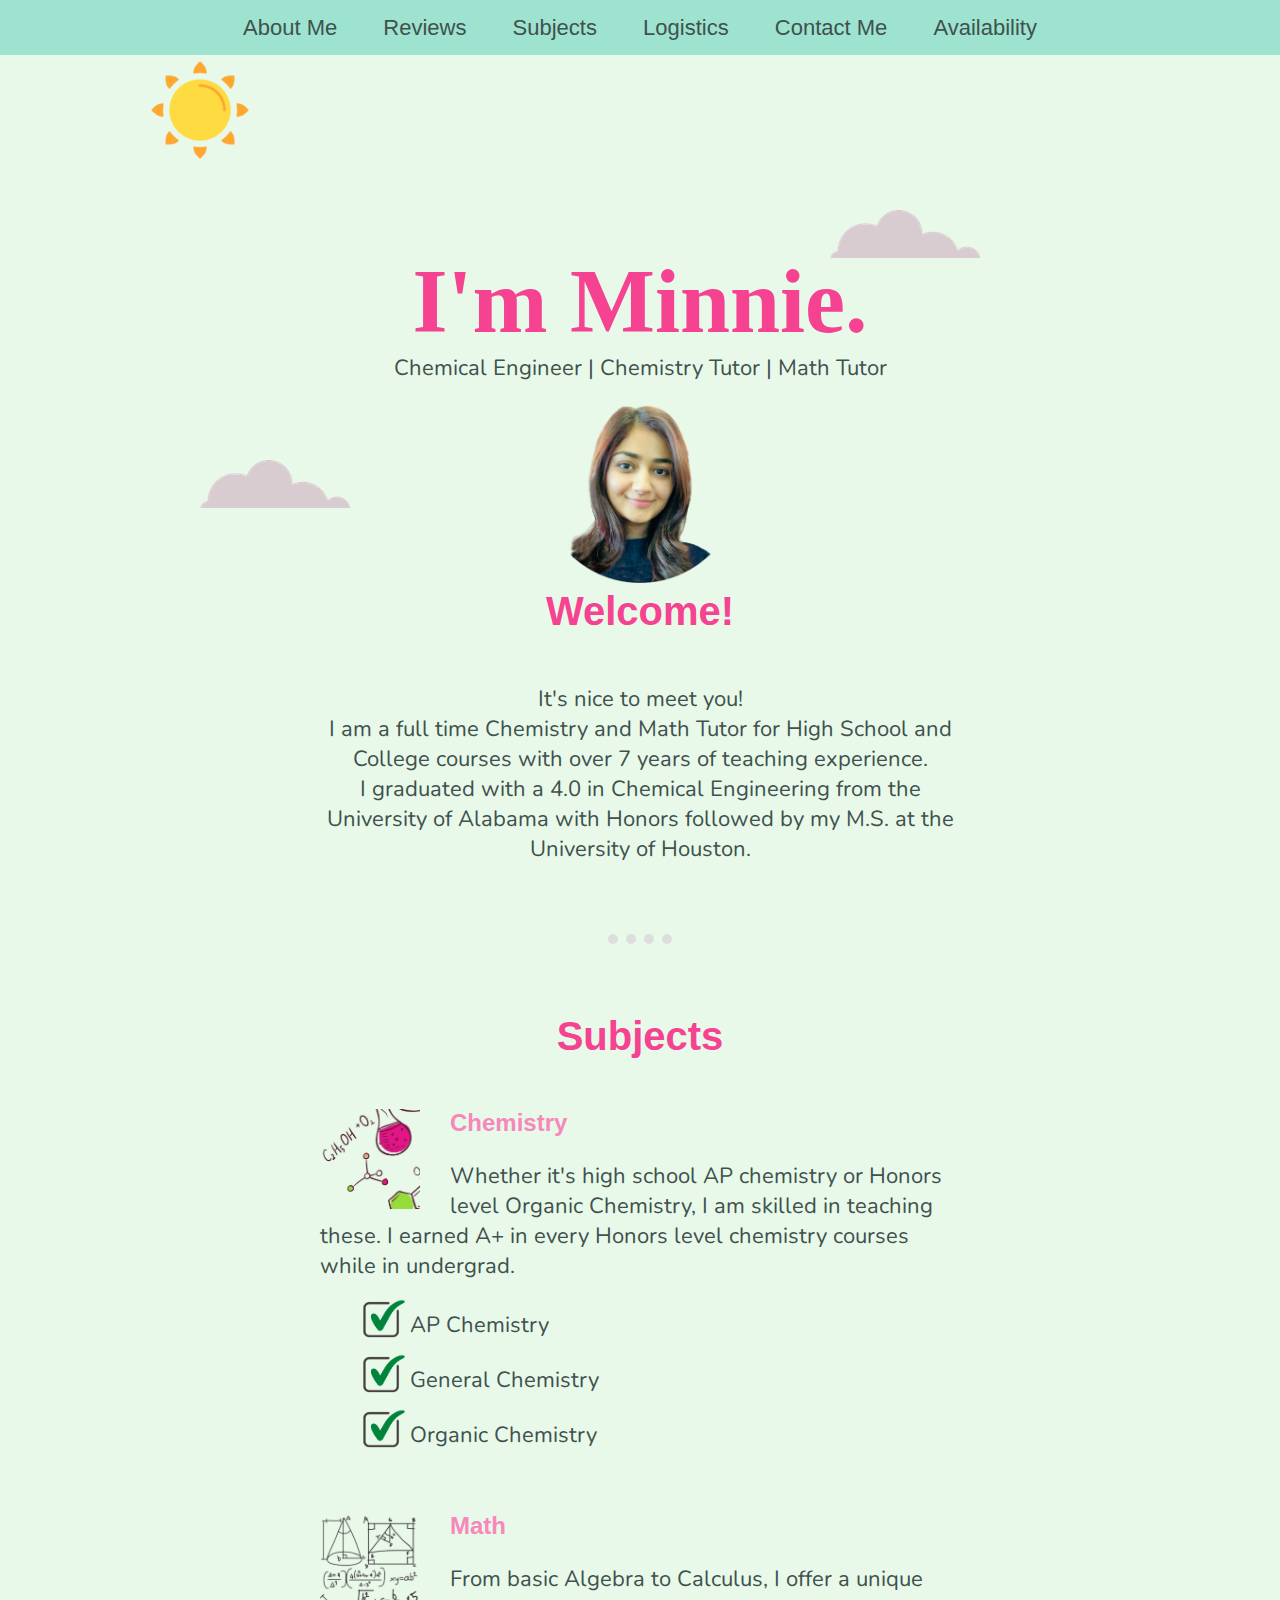
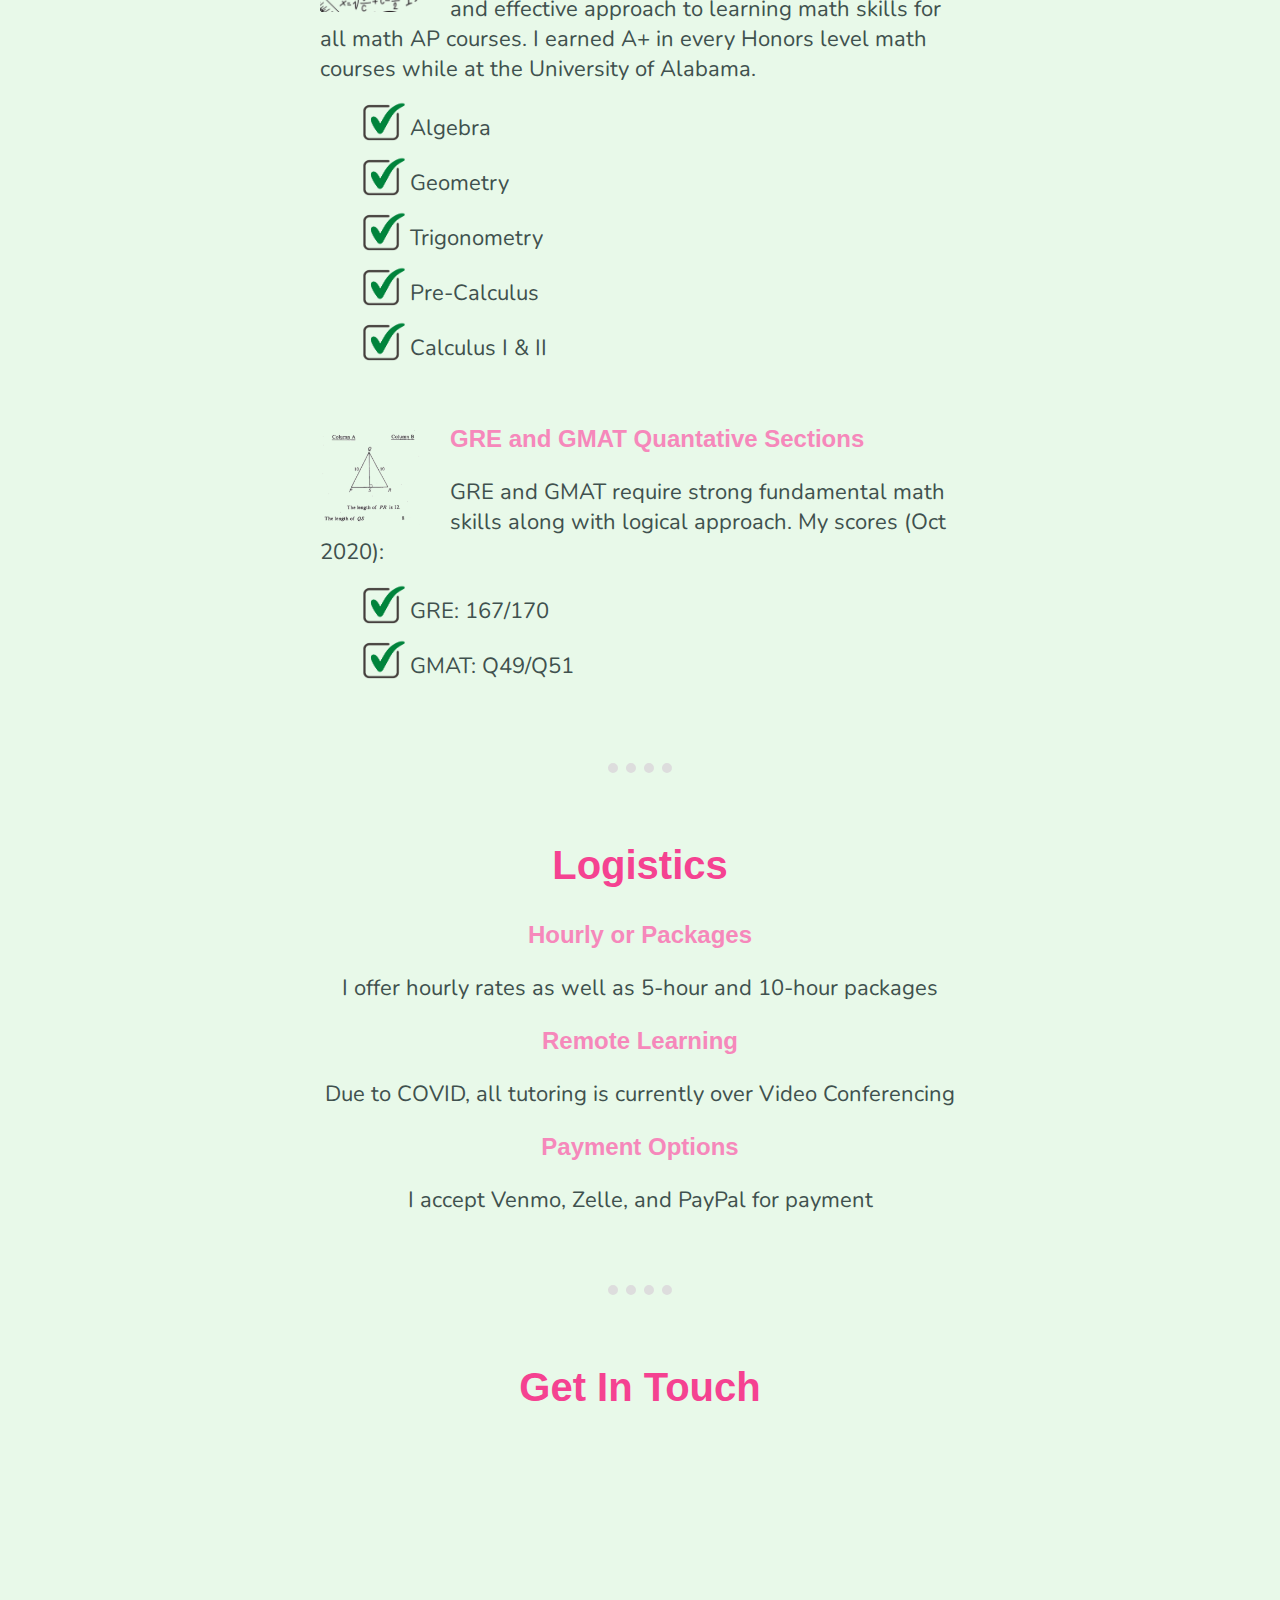
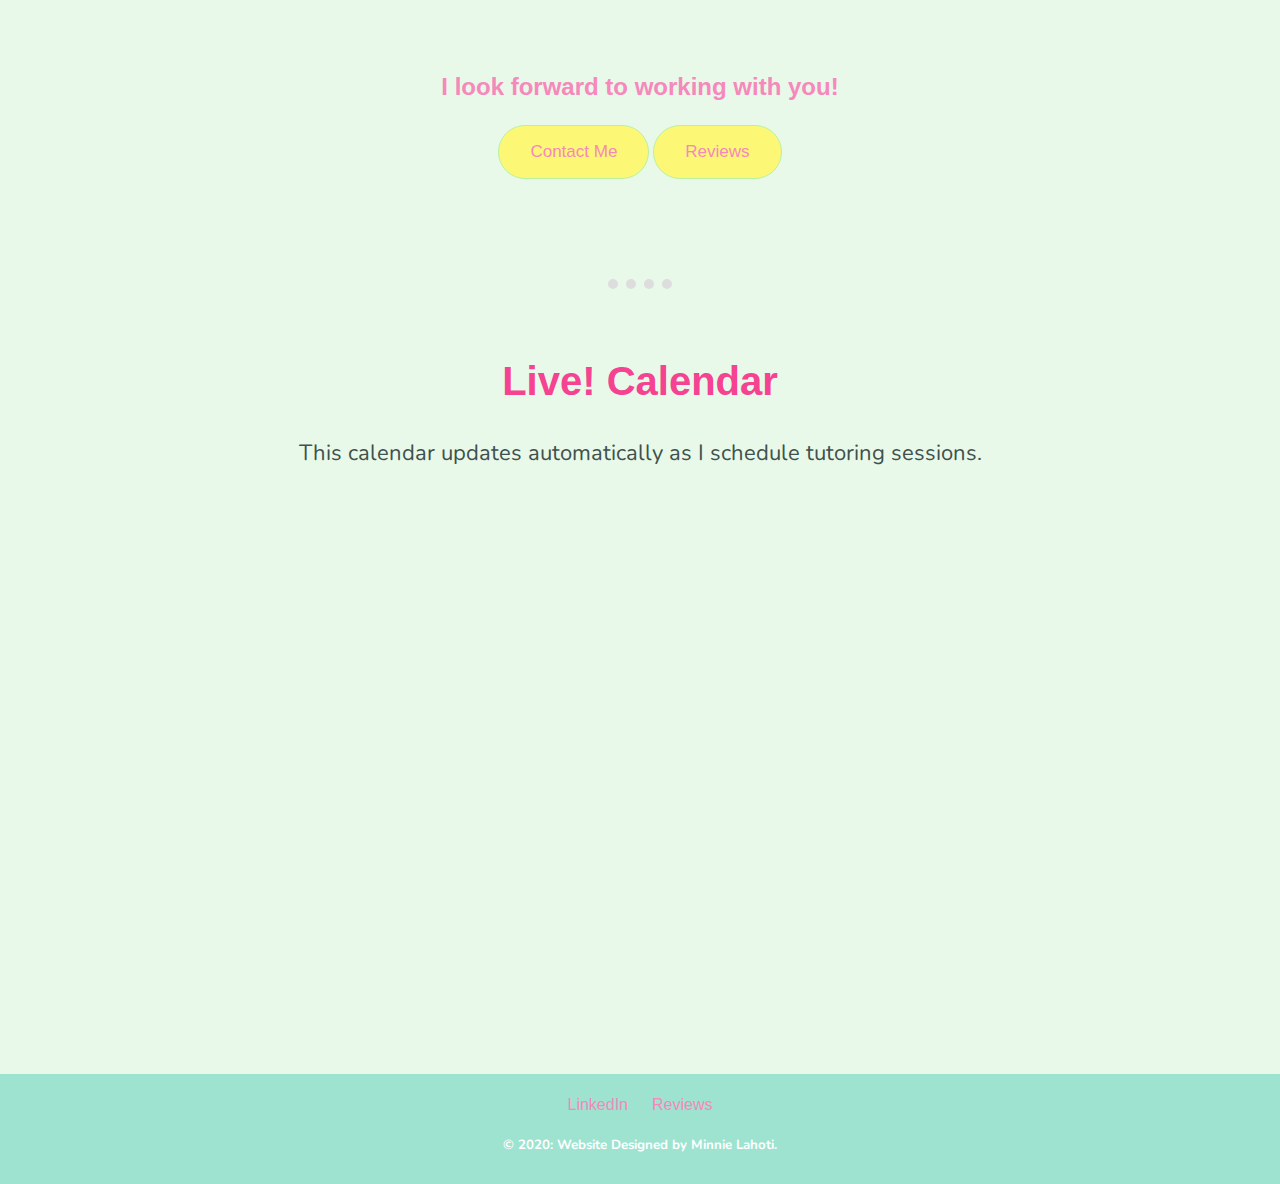
<file: index.html>
<!DOCTYPE html>




<html lang="en" dir="ltr">

<head>
  <meta charset="utf-8">
  <meta name="description" content="Minnie Lahoti is a private chemistry and math tutor for high school and university courses">
  <meta name="author" content="Minnie Lahoti">
  <title> Minnie Lahoti</title>
  <link rel="stylesheet" href="css/styles.css">
  <link rel="icon" href="images/minnie-emoji.ico">
  <link href="https://fonts.googleapis.com/css2?family=Clicker+Script&family=Nunito&family=Rochester&display=swap" rel="stylesheet">

  <!-- Global site tag (gtag.js) - Google Analytics -->
  <script async src="https://www.googletagmanager.com/gtag/js?id=G-JCYTXG940L"></script>
  <script>
    window.dataLayer = window.dataLayer || [];

    function gtag() {
      dataLayer.push(arguments);
    }
    gtag('js', new Date());

    gtag('config', 'G-JCYTXG940L');
  </script>

</head>



<body>
  <div class = "navigation_bar">
    <a class = "active" href = "#About Me"> About Me </a>
    <a class = "Reviews" href = "reviews.html"> Reviews </a>
    <a class = "Subjects" href = "#Subjects"> Subjects </a>
    <a class = "Logistics" href = "#Logistics"> Logistics </a>
    <a class = "Contact Me" href = "#Contactme"> Contact Me </a>
    <a class = "Availability" href = "#Availability"> Availability </a>
  </div>



  <div class='sun-div'>
    <img class='sun' src="images/sun.png" alt="">
  </div>


  <div class="Top_Container">
    <img id = "About Me" class="top-cloud " src="images/cloud.png" alt="cloud">
    <h1>I'm Minnie.</h1>
    <p> Chemical Engineer | Chemistry Tutor | Math Tutor</p>
    <img class="bottom-cloud" src="images/cloud.png" alt="cloud">
    <!-- <img class='trees' src="images/trees.png" alt="trees"> -->
  </div>


  <div class="middle-container">
    <div class="profile">
      <img class="profile-pic" src="images/Minnie_round.png" alt="minnie_profile">
      <h2>Welcome!</h2>
    </div>

    <div class="introduction">
      <p>It's nice to meet you!</p>
      <p> I am a full time Chemistry and Math Tutor for High School and College courses with over 7 years of teaching experience. </p>
      <p> I graduated with a 4.0 in Chemical Engineering from the University of Alabama with Honors followed by my M.S. at the University of Houston.</p>
    </div>

    <hr id = "Subjects">

    <div class="skills">
      <h2>Subjects</h2>

      <div class="skill-row">
        <img class="icons" src="images/chemistry_icon.png" alt="chemistry_icon">
        <h3>Chemistry</h3>
        <p>Whether it's high school AP chemistry or Honors level Organic Chemistry, I am skilled in teaching these. I earned A+ in every Honors level chemistry courses while in undergrad. </p>
        <ul>
          <li> AP Chemistry</li>
          <li> General Chemistry</li>
          <li>Organic Chemistry</li>
        </ul>

      </div>

      <div class="skill-row">
        <img class='icons' src="images/math_icon.png" alt="math" align=center>
        <h3>Math</h3>
        <p>From basic Algebra to Calculus, I offer a unique and effective approach to learning math skills for all math AP courses. I earned A+ in every Honors level math courses while at the University of Alabama.</p>
        <ul>
          <li> Algebra </li>
          <li> Geometry </li>
          <li> Trigonometry </li>
          <li> Pre-Calculus </li>
          <li> Calculus I & II </li>
        </ul>
      </div>

      <div class="skill-row">
        <img class='front-end' src="images/gre_icon.png" alt="gre">
        <h3>GRE and GMAT Quantative Sections</h3>
        <p>GRE and GMAT require strong fundamental math skills along with logical approach. My scores (Oct 2020):

          <ul>
            <li> GRE: 167/170 </li>
            <li> GMAT: Q49/Q51 </li>
          </ul>
      </div>

      <hr id ="Logistics">

      <div class='introduction'>
        <h2> Logistics </h2>
        <h3> Hourly or Packages</h3>
        <p> I offer hourly rates as well as 5-hour and 10-hour packages </p>
        <h3> Remote Learning</h3>
        <p> Due to COVID, all tutoring is currently over Video Conferencing</p>
        <h3> Payment Options</h3>
        <p> I accept Venmo, Zelle, and PayPal for payment</p>
      </div>

    </div>

    <hr id = "Contactme">
    <div class="contact-me">
      <h2>Get In Touch</h2>
      <iframe src="https://giphy.com/embed/mYcXQck4Uf6V0id3jf" width="200" height="200" frameBorder="0" class="giphy-embed" allowFullScreen></iframe>
      <h3>I look forward to working with you! </h3>
      <p></p>
      <a class="myButton" href="mailto:minnie.lahoti.tutor@gmail.com">Contact Me</a>
      <a class="myButton" href="reviews.html">Reviews</a>

    </div>
    <hr id = "Availability">
    <h2> Live! Calendar </h2>
    <p> This calendar updates automatically as I schedule tutoring sessions. </p>
    <!-- <p>If you see a slot you want, email me and we can get you scheduled!</p><br> -->
    <!-- <p> <font size = "6">I am fully booked and no longer accepting students for Fall 2021 </font></p><br> -->

    <iframe src="https://calendar.google.com/calendar/embed?height=700&amp;wkst=2&amp;bgcolor=%23e8f9e9&amp;ctz=America%2FChicago&amp;src=b244cXVtOTNmaTRibDMyMXNxZWMxOHUxaGNAZ3JvdXAuY2FsZW5kYXIuZ29vZ2xlLmNvbQ&amp;color=%23E4C441&amp;mode=WEEK&amp;showTitle=1&amp;showCalendars=0&amp;showTabs=1&amp;showPrint=0" style="border-width:0" width="800" height="600" frameborder="0" scrolling="no"></iframe>

  <div class="bottom-container">
    <a class="footer-link" href="https://www.linkedin.com/in/minnielahoti/">LinkedIn</a>
    <a class="footer-link" href="reviews.html">Reviews</a>

    <h5>© 2020: Website Designed by Minnie Lahoti.</h5>
  </div>
</body>

</html>
</file>
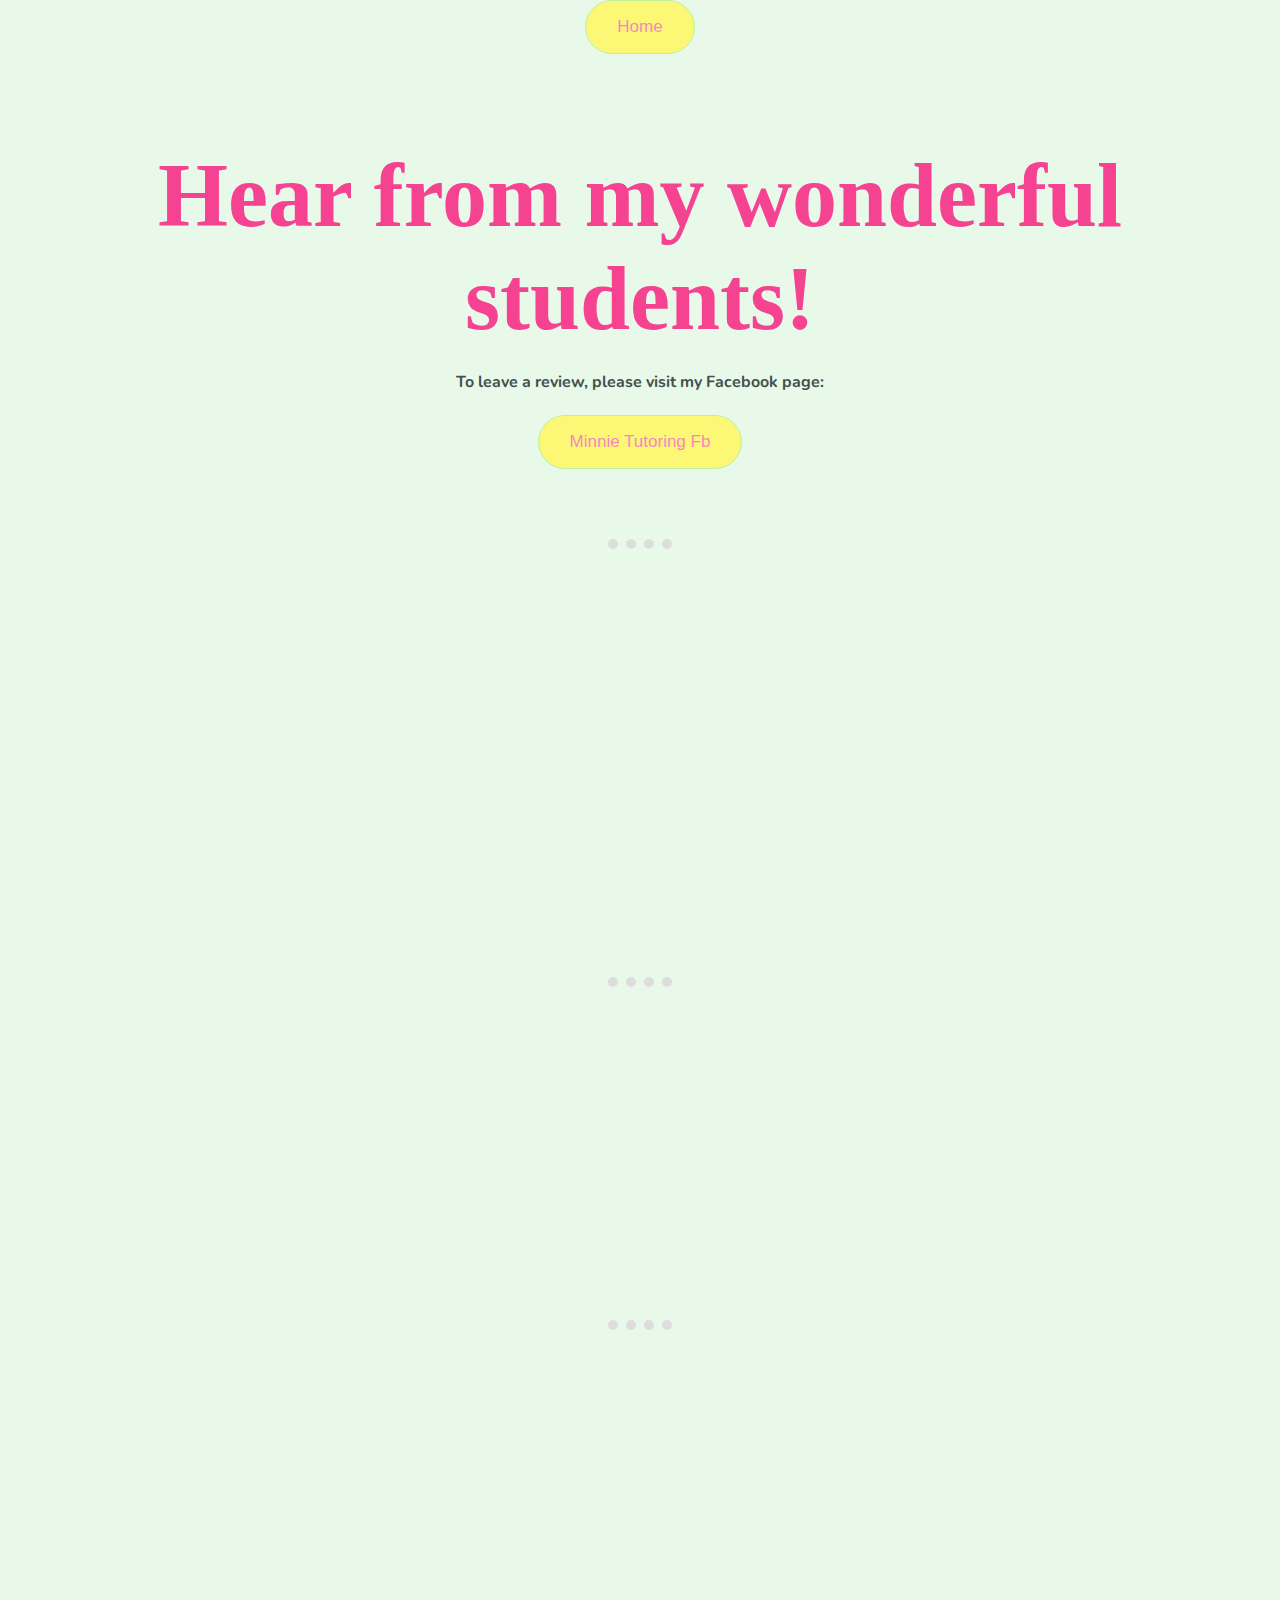
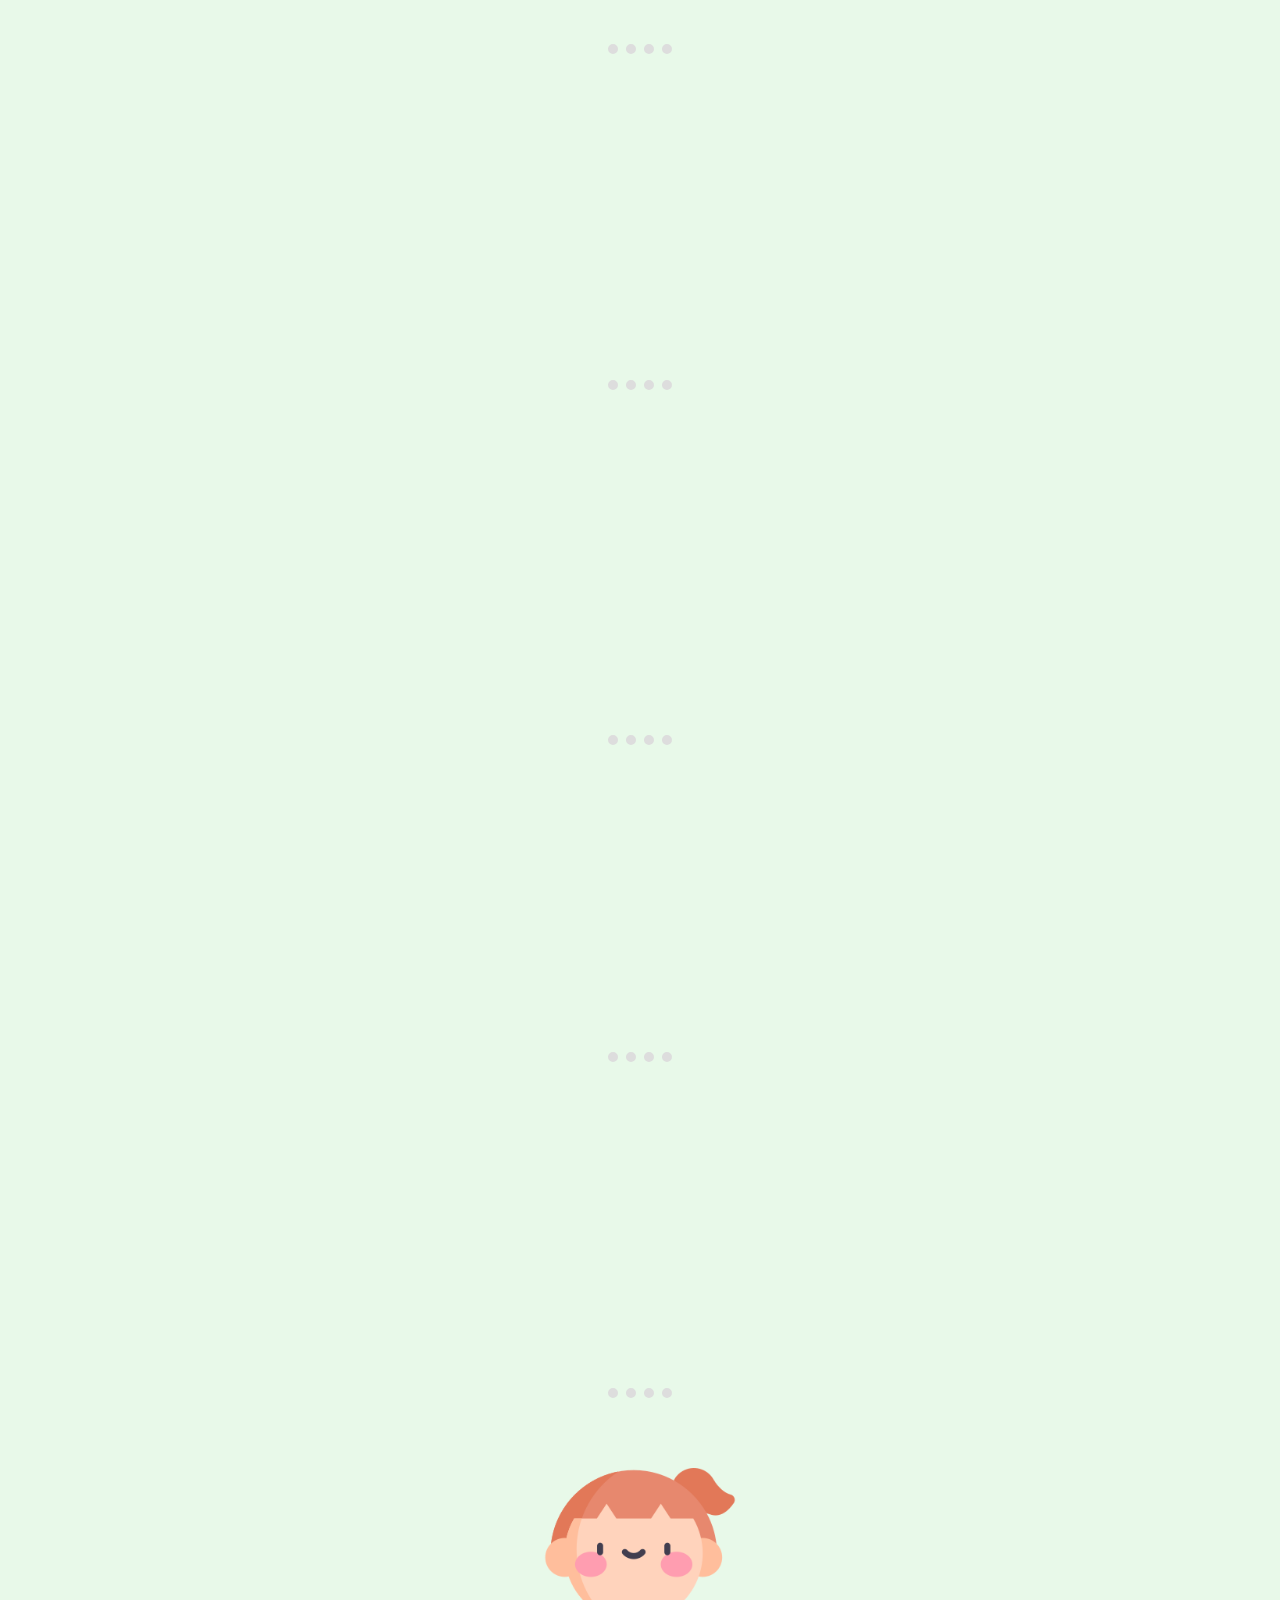
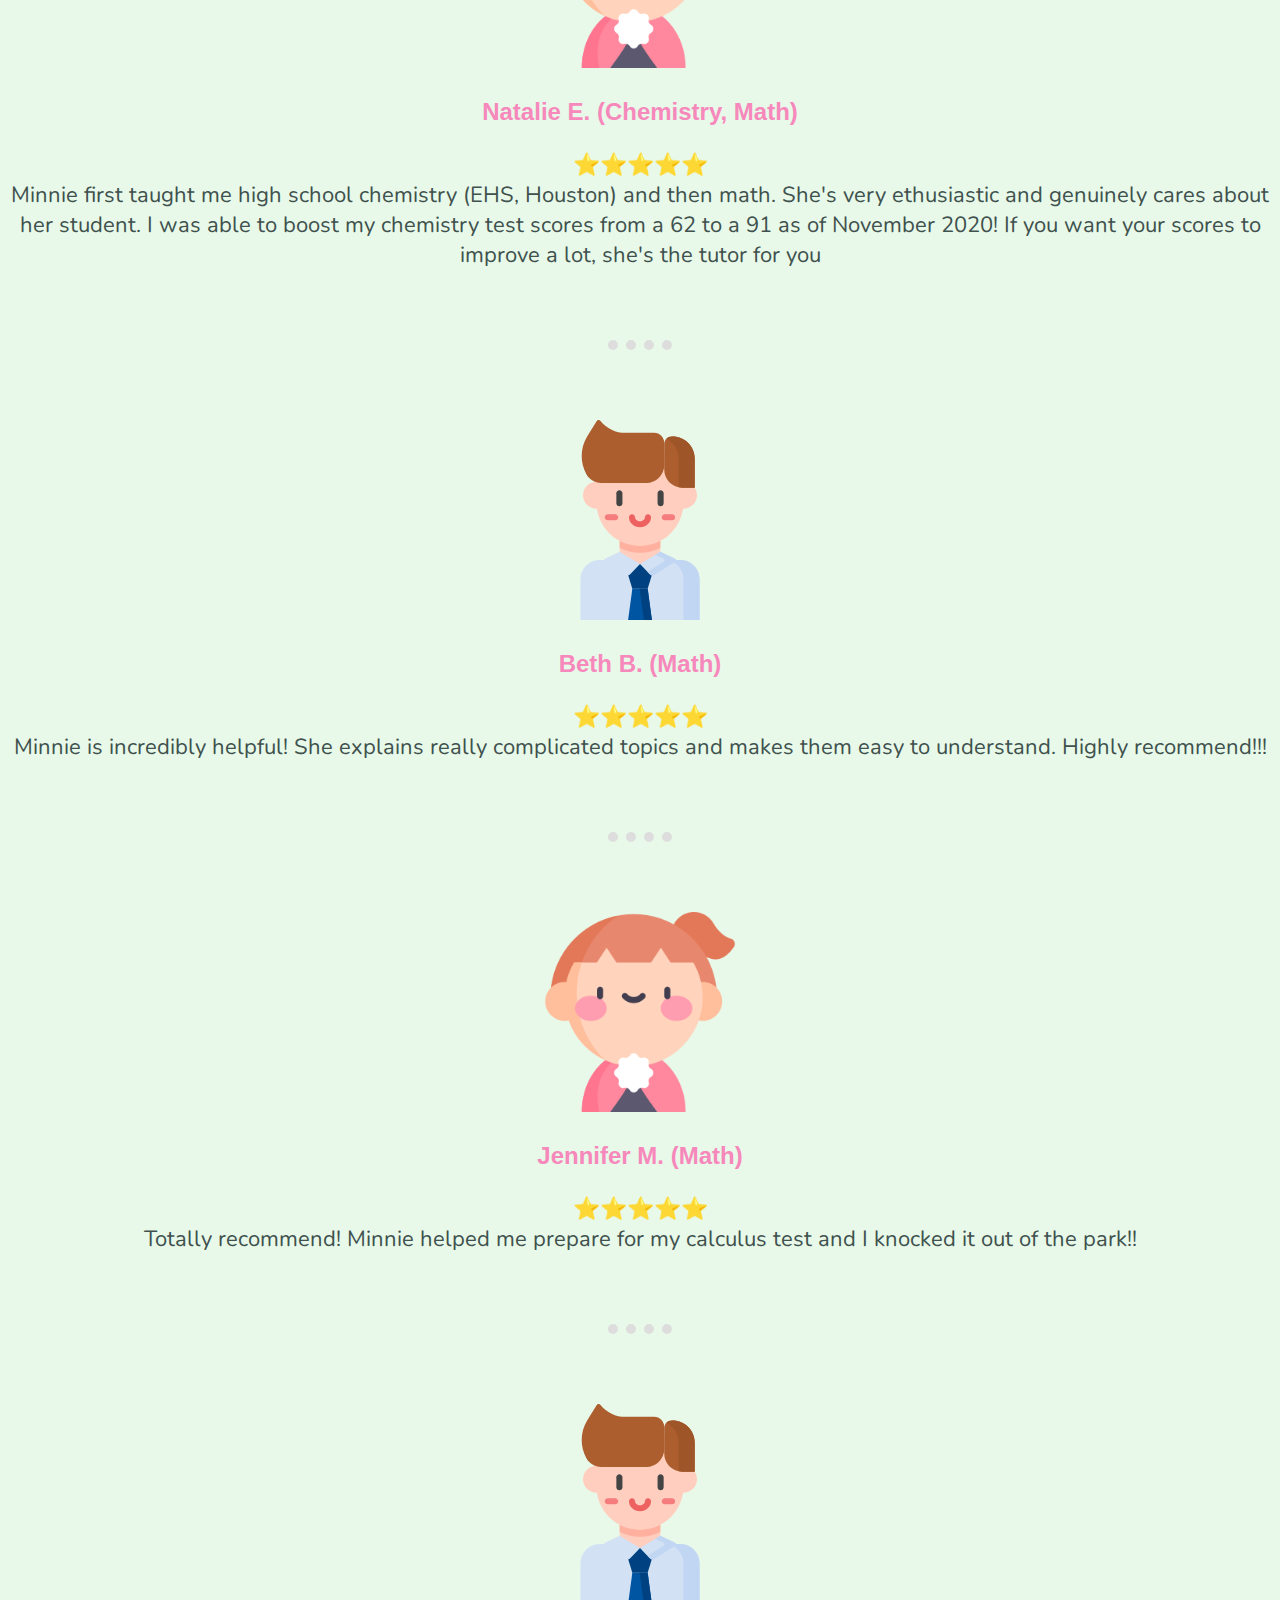
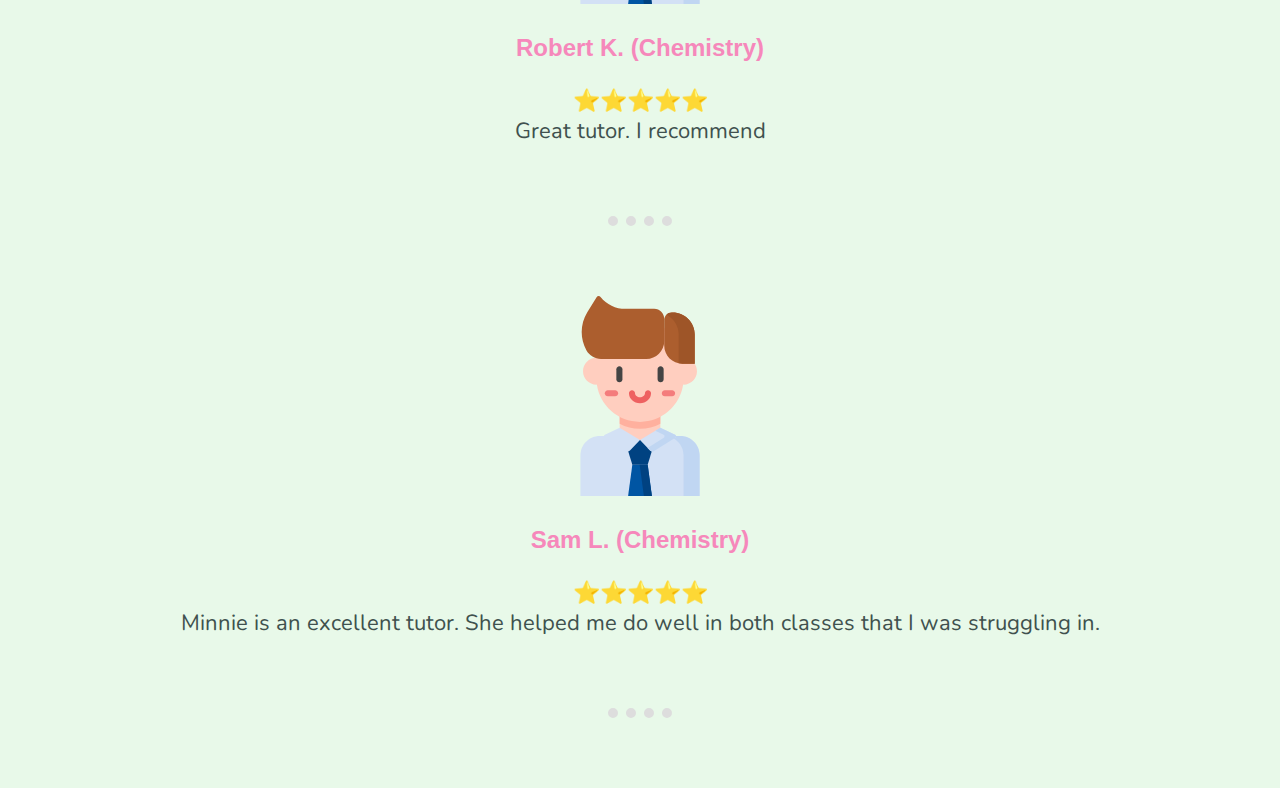
<file: reviews.html>
<!DOCTYPE html>
<html lang="en" dir="ltr">

<head>
  <meta charset="utf-8">
  <title> Minnie Lahoti</title>
  <link rel="stylesheet" href="css/styles.css">
  <link rel="icon" href="images/minnie-emoji.ico">
  <link href="https://fonts.googleapis.com/css2?family=Clicker+Script&family=Nunito&family=Rochester&display=swap" rel="stylesheet">


  <!-- Global site tag (gtag.js) - Google Analytics -->
  <script async src="https://www.googletagmanager.com/gtag/js?id=G-JCYTXG940L"></script>
  <script>
    window.dataLayer = window.dataLayer || [];

    function gtag() {
      dataLayer.push(arguments);
    }
    gtag('js', new Date());

    gtag('config', 'G-JCYTXG940L');
  </script>

</head>

<body style="background-color:#e8f9e9">
  <!-- To add facebook reviews -->

  <div class='Top-container'>
    <a class="myButton" href="index.html">Home</a>
    <h1>Hear from my wonderful students! </h1>
    <h4>To leave a review, please visit my Facebook page:</h4>
    <a class="myButton" href="https://www.facebook.com/minnietutoring2020/">Minnie Tutoring Fb</a>
    <hr>
  </div>

  <div class='review'>
    <iframe src="https://www.facebook.com/plugins/post.php?href=https%3A%2F%2Fwww.facebook.com%2Fella.hart.10236115%2Fposts%2F454950882347003&width=500&show_text=true&height=282&appId" width="500" height="282" style="border:none;overflow:hidden"
      scrolling="no" frameborder="0" allowfullscreen="true" allow="autoplay; clipboard-write; encrypted-media; picture-in-picture; web-share"></iframe>
    <hr>
    <iframe src="https://www.facebook.com/plugins/post.php?href=https%3A%2F%2Fwww.facebook.com%2Fpermalink.php%3Fstory_fbid%3D1645109725681080%26id%3D100005462054887&width=500&show_text=true&height=187&appId" width="500" height="187"
      style="border:none;overflow:hidden" scrolling="no" frameborder="0" allowfullscreen="true" allow="autoplay; clipboard-write; encrypted-media; picture-in-picture; web-share"></iframe>
    <hr>
    <iframe src="https://www.facebook.com/plugins/post.php?href=https%3A%2F%2Fwww.facebook.com%2Fturner.freese%2Fposts%2F880559586068280&width=500&show_text=true&height=263&appId" width="500" height="263" style="border:none;overflow:hidden"
      scrolling="no" frameborder="0" allowfullscreen="true" allow="autoplay; clipboard-write; encrypted-media; picture-in-picture; web-share"></iframe>
    <hr>
    <iframe src="https://www.facebook.com/plugins/post.php?href=https%3A%2F%2Fwww.facebook.com%2Fpermalink.php%3Fstory_fbid%3D1325310247840043%26id%3D100010832415427&width=500&show_text=true&height=270&appId" width="500" height="270"
      style="border:none;overflow:hidden" scrolling="no" frameborder="0" allowfullscreen="true" allow="autoplay; clipboard-write; encrypted-media; picture-in-picture; web-share"></iframe>
    <hr>
    <iframe src="https://www.facebook.com/plugins/post.php?href=https%3A%2F%2Fwww.facebook.com%2Fpermalink.php%3Fstory_fbid%3D843924519508722%26id%3D100016735454928&width=500&show_text=true&height=251&appId" width="500" height="251"
      style="border:none;overflow:hidden" scrolling="no" frameborder="0" allowfullscreen="true" allow="autoplay; clipboard-write; encrypted-media; picture-in-picture; web-share"></iframe>
    <hr>
    <iframe src="https://www.facebook.com/plugins/post.php?href=https%3A%2F%2Fwww.facebook.com%2Fkendall.skinner.18%2Fposts%2F828444747730865&width=500" width="500" height="199" style="border:none;overflow:hidden" scrolling="no" frameborder="0"
      allowfullscreen="true" allow="autoplay; clipboard-write; encrypted-media; picture-in-picture; web-share"></iframe>
    <hr>
    <iframe src="https://www.facebook.com/plugins/post.php?href=https%3A%2F%2Fwww.facebook.com%2Fmalorie.smith2%2Fposts%2F3473006919420011&width=500" width="500" height="161" style="border:none;overflow:hidden" scrolling="no" frameborder="0"
      allowfullscreen="true" allow="autoplay; clipboard-write; encrypted-media; picture-in-picture; web-share"></iframe>
    <hr>
    <iframe src="https://www.facebook.com/plugins/post.php?href=https%3A%2F%2Fwww.facebook.com%2Fmelissa.hopkins.7121614%2Fposts%2F181054773649417&width=500" width="500" height="180" style="border:none;overflow:hidden" scrolling="no" frameborder="0"
      allowfullscreen="true" allow="autoplay; clipboard-write; encrypted-media; picture-in-picture; web-share"></iframe>
    <hr>
    <iframe src="https://www.facebook.com/plugins/post.php?href=https%3A%2F%2Fwww.facebook.com%2Fbansal.shah%2Fposts%2F3555196571194544&width=500" width="500" height="199" style="border:none;overflow:hidden" scrolling="no" frameborder="0"
      allowfullscreen="true" allow="autoplay; encrypted-media; picture-in-picture; web-share"></iframe>
    <hr>
    <iframe src="https://www.facebook.com/plugins/post.php?href=https%3A%2F%2Fwww.facebook.com%2Fjerald.barbe%2Fposts%2F3070863599679783&width=500" width="500" height="161" style="border:none;overflow:hidden" scrolling="no" frameborder="0"
      allowfullscreen="true" allow="autoplay; clipboard-write; encrypted-media; picture-in-picture; web-share"></iframe>
    <hr>
    <iframe src="https://www.facebook.com/plugins/post.php?href=https%3A%2F%2Fwww.facebook.com%2Fdisha.gurnani.9%2Fposts%2F3739156749462859&width=500" width="500" height="180" style="border:none;overflow:hidden" scrolling="no" frameborder="0"
      allowfullscreen="true" allow="autoplay; clipboard-write; encrypted-media; picture-in-picture; web-share"></iframe>
    <hr>


    <img class="profile-pic" src="images/girl.png" alt="female">
    <h3>Natalie E. (Chemistry, Math)</h3>
    <p>⭐️⭐️⭐️⭐️⭐️</p>
    <p>Minnie first taught me high school chemistry (EHS, Houston) and then math.
      She's very ethusiastic and genuinely cares about her student.
      I was able to boost my chemistry test scores from a 62 to a 91 as of November 2020!
      If you want your scores to improve a lot, she's the tutor for you </p>
    <hr>

    <img class="profile-pic" src="images/male.svg" alt="male">
    <h3>Beth B. (Math)</h3>
    <p>⭐️⭐️⭐️⭐️⭐️</p>
    <p>Minnie is incredibly helpful!
      She explains really complicated topics and makes them easy to understand.
      Highly recommend!!!</p>
    <hr>

    <img class="profile-pic" src="images/girl.png" alt="male">
    <h3>Jennifer M. (Math)</h3>
    <p>⭐️⭐️⭐️⭐️⭐️</p>
    <p>Totally recommend! Minnie helped me prepare for my calculus test and I knocked it out of the park!!</p>
    <hr>

    <img class="profile-pic" src="images/male.svg" alt="male">
    <h3>Robert K. (Chemistry)</h3>
    <p>⭐️⭐️⭐️⭐️⭐️</p>
    <p>Great tutor. I recommend</p>
    <hr>

    <img class="profile-pic" src="images/male.svg" alt="male">
    <h3>Sam L. (Chemistry)</h3>
    <p>⭐️⭐️⭐️⭐️⭐️</p>
    <p>Minnie is an excellent tutor. She helped me do well in both classes that I was struggling in.</p>
    <hr>

  </div>


</body>
</file>
<file: css/styles.css>
div {
  margin: 0;
  text-align: center;
}

hr {
  width: 5%;
  border-style: dotted none none none;
  border-width: 10px;
  color: #dddddd;
  margin: 70px auto 70px auto;
}

.sun-div {
  background-color: #e8f9e9;
}

h1 {
  font-family: 'Rochester', cursive;
  margin: 0;
  font-size: 5.625rem;
  color: #f54291;

  padding-top: 90px;
}

h2 {
  font-size: 2.5rem;
  font-family: 'Nurito', sans-serif;
  color: #f54291;

  margin-top: 0;
}

h3 {
  font-family: 'Nurito', sans-serif;
  font-size: 1.5rem;
  color: #f688bb;
}

h5 {
  color: white;
  padding-top: 20px;
  margin: 0
}

body {
  margin: 0;
  font-family: 'Nunito', sans-serif;
  display: block;
  color: #40514E;
}

p {
  font-size: 22px;
  margin: 0;
}

.Top_Container {
  background-color: #e8f9e9;
  position: relative;
}

.top-cloud {
  position: absolute;
  right: 300px;
  top: 50px;
}

.sun {
  height: 100px;
  width: 100px;
  display: block;
  margin-left: 150px;
  padding-top: 60px;
  background-color: #e8f9e9;
}

.bottom-cloud {
  position: absolute;
  top: 300px;
  left: 200px;
}

.trees {
  padding-top: 50px;
}

.middle-container {
  background-color: #e8f9e9;
}

.bottom-container {
  padding-top: 20px;
  padding-bottom: 30px;
  background-color: #9de3d0;
  margin: 0;
}

.footer-link {
  margin: auto 10px 20px 10px;
}

.pro {
  text-decoration: underline;
}

.profile-pic {
  height: 200px;
  width: 200px;
}

.icons {
  height: 100px;
  width: 100px;
  margin-right: 30px;
  float: left;
}

#anaconda {
  height: 50px;
  width: 100px;
  float: left;
  margin-right: 20px;
}

.ml {
  height: 100px;
  width: 100px;
  float: right;
  margin-left: 30px;
}

.front-end {
  height: 100px;
  width: 100px;
  float: left;
  margin-right: 30px;
}

.back-end {
  height: 100px;
  width: 100px;
  float: right;
  margin-left: 30px;
}

.contact-me {
  padding-bottom: 30px;
}

.skill-row {
  width: 50%;
  margin: 50px auto 50px auto;
  text-align: left;
  display: block;
}

.introduction {
  width: 50%;
  margin: 50px auto 50px auto;
  text-align: center;
  display: block;
}

.dance {
  width: 150px;
  height: 150px;
}

.henna {
  width: 200px;
  height: 200px;
}

a:link {
  color: #F688BB;
  font-family: 'Nurito', sans-serif;
  text-decoration: none;
}

a:visited {
  color: #F688BB;
  font-family: 'Nurito', sans-serif;
  text-decoration: none;
}

a:hover {
  color: #f54291;
}

.myButton {
  background-color: #fcf876;
  border-radius: 28px;
  border: 1px solid #BAF1A1;
  display: inline-block;
  cursor: pointer;
  color: #000000;
  font-family: 'Nurito', sans-serif;
  font-size: 17px;
  padding: 16px 31px;
  text-decoration: none;
}

.myButton:hover {
  background-color: #F688BB;
  color: #000000;
}

.myButton:active {
  position: relative;
  top: 1px;
}

li {

  list-style-image: url("green_tick.png");

  font-size: 22px;
  list-style-type: none;
  align-items: center;
  display:flex;
  margin-left: 0;
}

li:before {
  content: url("green_tick.png");
}

.navigation_bar {
  background-color: #9de3d0;
  overflow: hidden;
  position: fixed;
  top: 0;
  width: 100%;
  height: 40px;
  padding-top:15px;
}

.navigation_bar a{
  color: #40514E;

  text-align: center;
  padding: 20px 20px;
  text-decoration: none;
  font-size: 22px;

}

.navigation_bar a:hover {
  background-color: #F688BB;
  color: black;
  margin-top: 10px;
  margin-bottom: 10px;
}
</file>
